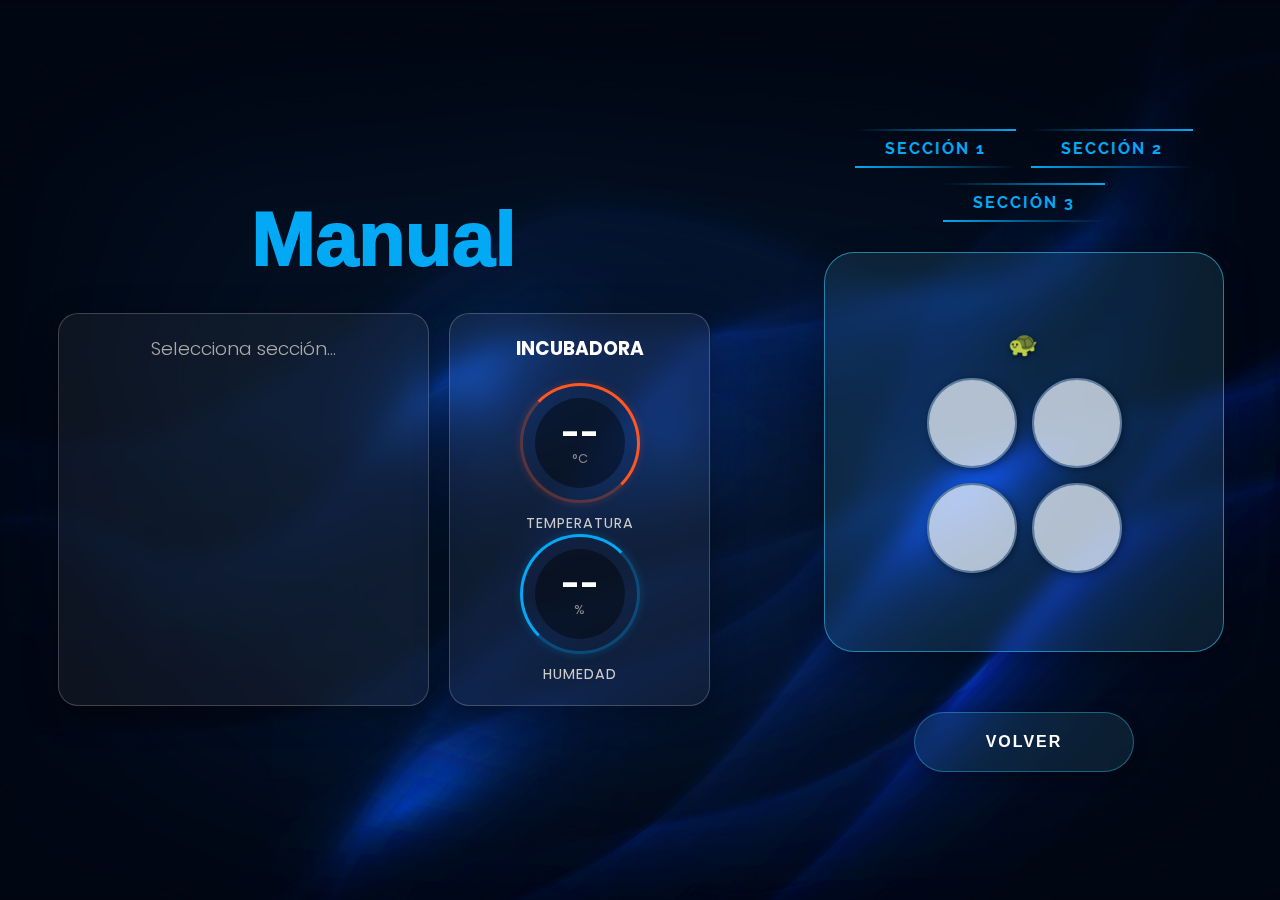
<file: PaginaWeb/pagina3.html>
<!DOCTYPE html>
<html lang="es">
<head>
    <meta charset="UTF-8">
    <meta name="viewport" content="width=device-width, initial-scale=1.0">
    <title>Manual</title>
    <link rel="stylesheet" href="style3.css">
</head>
<body>

    <div class="content">
        <div class="word">
            <h2>Manual</h2>
            <h2>Manual</h2>
        </div>

        <div class="panel-dividido">
            
            <div id="lista-huevos" class="caja-cristal columna-lista">
                <h3 id="mensaje-estado" style="color: #aaa; font-weight: 300;">Selecciona sección...</h3>

                <div id="contenedor-resultados" style="display: none; width: 100%;">
                    
                    <div id="fila-huevo-1" class="fila-dato" style="display: none;"><span>🥚 Huevo 1</span> <span id="valor-huevo-1" class="temp-valor">--</span></div>
                    <div id="fila-huevo-2" class="fila-dato" style="display: none;"><span>🥚 Huevo 2</span> <span id="valor-huevo-2" class="temp-valor">--</span></div>
                    <div id="fila-huevo-3" class="fila-dato" style="display: none;"><span>🥚 Huevo 3</span> <span id="valor-huevo-3" class="temp-valor">--</span></div>
                    <div id="fila-huevo-4" class="fila-dato" style="display: none;"><span>🥚 Huevo 4</span> <span id="valor-huevo-4" class="temp-valor">--</span></div>
                    <div id="fila-huevo-5" class="fila-dato" style="display: none;"><span>🥚 Huevo 5</span> <span id="valor-huevo-5" class="temp-valor">--</span></div>
                    <div id="fila-huevo-6" class="fila-dato" style="display: none;"><span>🥚 Huevo 6</span> <span id="valor-huevo-6" class="temp-valor">--</span></div>
                    <div id="fila-huevo-7" class="fila-dato" style="display: none;"><span>🥚 Huevo 7</span> <span id="valor-huevo-7" class="temp-valor">--</span></div>
                    <div id="fila-huevo-8" class="fila-dato" style="display: none;"><span>🥚 Huevo 8</span> <span id="valor-huevo-8" class="temp-valor">--</span></div>
                    <div id="fila-huevo-9" class="fila-dato" style="display: none;"><span>🥚 Huevo 9</span> <span id="valor-huevo-9" class="temp-valor">--</span></div>
                    <div id="fila-huevo-10" class="fila-dato" style="display: none;"><span>🥚 Huevo 10</span> <span id="valor-huevo-10" class="temp-valor">--</span></div>

                    <div class="bloque-drive">
                        <span class="texto-exito">✅ Datos actualizados</span>
                        <br>
                        <a id="link-drive" href="#" target="_blank" class="boton-drive">📂 Ver Drive</a>
                    </div>
                </div>
            </div>

            <div class="caja-cristal columna-widgets">
                <h3 style="margin-bottom: 20px; color: #fff;">INCUBADORA</h3>
                
                <div class="widget-circular">
                    <div class="circulo-gauge c-temp">
                        <div class="interior">
                            <span id="widget-temp" class="dato-grande">--</span>
                            <span class="unidad">°C</span>
                        </div>
                    </div>
                    <p>Temperatura</p>
                </div>

                <div class="widget-circular">
                    <div class="circulo-gauge c-hum">
                        <div class="interior">
                            <span id="widget-hum" class="dato-grande">--</span>
                            <span class="unidad">%</span>
                        </div>
                    </div>
                    <p>Humedad</p>
                </div>
            </div>

        </div>
    </div> 

    <div class="columna-derecha">
        
        <div class="contenedor-botones">
            <button class="btn-neon" onclick="cambiarNombre('SECCIÓN 1')">
                <span></span><span></span><span></span><span></span>
                SECCIÓN 1
            </button>

            <button class="btn-neon" onclick="cambiarNombre('SECCIÓN 2')">
                <span></span><span></span><span></span><span></span>
                SECCIÓN 2
            </button>

            <button class="btn-neon" onclick="cambiarNombre('SECCIÓN 3')">
                <span></span><span></span><span></span><span></span>
                SECCIÓN 3
            </button>
        </div>

        <div class="tablero">
            <h2 id="titulo-tablero" class="titulo-tablero">🐢</h2>
            
            <div class="grupo-cuadrado">
                <div id="circulo-0" class="circulo"></div>
                <div id="circulo-1" class="circulo"></div>
                <div id="circulo-2" class="circulo"></div>
                <div id="circulo-3" class="circulo"></div>
            </div>
        </div>

        <div class="contenedor-volver">
            <button class="glow-on-hover" onclick="location.href='pagina2.html'">
                VOLVER
            </button>
        </div>

    </div>

    <script src="script.js"></script>

</body>
</html>
</file>
<file: PaginaWeb/style3.css>
@import url("https://fonts.googleapis.com/css2?family=Poppins:wght@300;400;600;700&family=Raleway:wght@400;700&display=swap");

* {
    margin: 0;
    padding: 0;
    box-sizing: border-box;
    font-family: sans-serif; 
}

body {
    display: grid;
    grid-template-columns: 1.5fr 1fr;
    min-height: 100vh;
    background: #000;
    overflow: hidden;
    justify-items: center;
    align-items: center;

    background-image: url('fondo1.jpg'); 
    background-size: cover;
    background-position: center;
    background-repeat: no-repeat;
}

.content {
    grid-column: 1;
    display: flex;
    flex-direction: column;
    gap: 10px;
    align-items: center;
    width: 100%;
}

.word { position: relative; }
.word h2 { font-size: 6vw; font-weight: 900; text-align: center; }
.word h2:nth-child(1) { position: relative; color: transparent; -webkit-text-stroke: 2px #03a9f4; }
.word h2:nth-child(2) { position: absolute; top: 0; left: 0; width: 100%; color: #03a9f4; animation: animate 4s ease-in-out infinite; }
@keyframes animate {
    0%, 100% { clip-path: polygon(0% 45%, 16% 44%, 33% 50%, 54% 60%, 70% 61%, 84% 59%, 100% 52%, 100% 100%, 0% 100%); }
    50% { clip-path: polygon(0% 60%, 15% 65%, 34% 66%, 51% 62%, 67% 50%, 84% 45%, 100% 46%, 100% 100%, 0% 100%); }
}

.panel-dividido {
    margin-top: 20px;
    width: 85%;          
    max-width: 900px; 
    display: flex;   
    gap: 20px;          
    justify-content: center;
    align-items: stretch; 
}

.caja-cristal {
    font-family: 'Poppins', sans-serif !important;
    background: rgba(255, 255, 255, 0.05);
    backdrop-filter: blur(10px);
    -webkit-backdrop-filter: blur(10px);
    border: 1px solid rgba(255, 255, 255, 0.2);
    border-radius: 20px;
    box-shadow: 0 8px 32px 0 rgba(0, 0, 0, 0.37);
    padding: 20px;
    display: flex;
    flex-direction: column;
    align-items: center;
}

.columna-lista {
    flex: 1.2; 
}

.columna-widgets {
    flex: 0.8;
    justify-content: space-around; 
}

.caja-cristal h3, .caja-cristal span, .caja-cristal div, .caja-cristal p {
    font-family: 'Poppins', sans-serif !important;
}

.fila-dato {
    background: rgba(0, 0, 0, 0.3);
    width: 100%;
    padding: 10px 15px; 
    margin-bottom: 10px;
    border-radius: 10px;
    border-left: 4px solid #03a9f4;
    font-size: 1rem;
    color: #fff;
    display: flex;
    justify-content: space-between; 
    align-items: center;
}

.temp-valor {
    color: #00ffea;
    font-weight: 700; 
    text-shadow: 0 0 5px rgba(0, 255, 234, 0.5);
}

.bloque-drive {
    margin-top: 15px; width: 100%;
    border-top: 1px solid rgba(255,255,255,0.1); padding-top: 10px;
    text-align: center;
}
.texto-exito { color: #69db7c; font-weight: bold; font-size: 0.9rem; }
.boton-drive {
    display: inline-block; padding: 8px 20px; margin-top: 5px;
    background: rgba(3, 169, 244, 0.1); border: 1px solid #03a9f4;
    color: #03a9f4; text-decoration: none; border-radius: 20px; transition: 0.3s;
}
.boton-drive:hover { background: #03a9f4; color: white; box-shadow: 0 0 10px #03a9f4; }

.widget-circular {
    display: flex; flex-direction: column; align-items: center; gap: 10px;
}
.widget-circular p { color: #ccc; font-size: 0.9rem; text-transform: uppercase; letter-spacing: 1px; }

.circulo-gauge {
    width: 120px; height: 120px;
    border-radius: 50%;
    display: flex; justify-content: center; align-items: center;
    position: relative;
    box-shadow: 0 0 15px rgba(0,0,0,0.5);
}

.c-temp {
    border: 3px solid rgba(255, 87, 34, 0.3);
    border-top: 3px solid #ff5722;
    border-right: 3px solid #ff5722;
    box-shadow: 0 0 10px rgba(255, 87, 34, 0.2);
}

.c-hum {
    border: 3px solid rgba(3, 169, 244, 0.3);
    border-top: 3px solid #03a9f4;
    border-left: 3px solid #03a9f4;
    box-shadow: 0 0 10px rgba(3, 169, 244, 0.2);
}

.interior {
    width: 90px; height: 90px;
    background: rgba(0,0,0,0.4);
    border-radius: 50%;
    display: flex; flex-direction: column;
    justify-content: center; align-items: center;
}

.dato-grande { font-size: 2rem; font-weight: 700; color: #fff; line-height: 1; }
.unidad { font-size: 0.8rem; color: #888; }
.contenedor-lista h3, 
.contenedor-lista span, 
.contenedor-lista div {
    font-family: 'Poppins', sans-serif !important;
}

.fila-dato {
    background: rgba(0, 0, 0, 0.3);
    width: 100%;
    padding: 15px;
    margin-bottom: 15px;
    border-radius: 10px;
    border-left: 4px solid #03a9f4;
    font-size: 1.1rem;
    color: #fff;
    display: flex;
    justify-content: space-between; 
    align-items: center;
}

.temp-valor {
    color: #00ffea;
    font-weight: 700; 
    text-shadow: 0 0 5px rgba(0, 255, 234, 0.5);
}

.bloque-drive {
    margin-top: 15px;
    width: 100%;
    border-top: 1px solid rgba(255,255,255,0.1);
    padding-top: 15px;
}

.texto-exito {
    color: #69db7c;
    font-weight: bold;
    display: block;
    margin-bottom: 10px;
}

.boton-drive {
    display: inline-block;
    padding: 8px 20px;
    background: rgba(3, 169, 244, 0.1);
    border: 1px solid #03a9f4;
    color: #03a9f4;
    text-decoration: none;
    border-radius: 20px;
    transition: 0.3s;
}

.boton-drive:hover {
    background: #03a9f4;
    color: white;
    box-shadow: 0 0 10px #03a9f4;
}

.columna-derecha {
    grid-column: 2;
    display: flex;
    flex-direction: column;
    align-items: center;
    justify-content: center;
    gap: 30px;
    width: 100%;
    height: 100%;
}

.contenedor-botones {
    display: flex; gap: 15px; flex-wrap: wrap; justify-content: center;
}

.btn-neon {
    position: relative; display: inline-block;
    font-family: "Raleway", sans-serif; 
    padding: 10px 30px; margin-top: 0;
    color: #03a9f4; text-decoration: none; text-transform: uppercase;
    transition: 0.5s; letter-spacing: 2px; overflow: hidden;
    font-weight: bold; font-size: 1rem;
    border: none; background: transparent; cursor: pointer;
}
.btn-neon:hover {
    background: #03a9f4; color: #edf1e9;
    box-shadow: 0 0 5px #03a9f4, 0 0 25px #03a9f4, 0 0 50px #03a9f4, 0 0 200px #03a9f4;
    -webkit-box-reflect: below 1px linear-gradient(transparent, #0005);
}
.btn-neon span { position: absolute; display: block; }
.btn-neon span:nth-child(1) { top: 0; left: 0; width: 100%; height: 2px; background: linear-gradient(90deg, transparent, #03a9f4); animation: animate1 4s linear infinite; }
@keyframes animate1 { 0% { left: -100%; } 50%, 100% { left: 100%; } }
.btn-neon span:nth-child(2) { top: -100%; right: 0; width: 2px; height: 100%; background: linear-gradient(180deg, transparent, #03a9f4); animation: animate2 4s linear infinite; animation-delay: 1s; }
@keyframes animate2 { 0% { top: -100%; } 50%, 100% { top: 100%; } }
.btn-neon span:nth-child(3) { bottom: 0; right: 0; width: 100%; height: 2px; background: linear-gradient(270deg, transparent, #03a9f4); animation: animate3 4s linear infinite; animation-delay: 2s; }
@keyframes animate3 { 0% { right: -100%; } 50%, 100% { right: 100%; } }
.btn-neon span:nth-child(4) { bottom: -100%; left: 0; width: 2px; height: 100%; background: linear-gradient(360deg, transparent, #03a9f4); animation: animate4 4s linear infinite; animation-delay: 3s; }
@keyframes animate4 { 0% { bottom: -100%; } 50%, 100% { bottom: 100%; } }

.tablero {
    font-family: 'Poppins', sans-serif !important;
    width: 90%; max-width: 400px; aspect-ratio: 1 / 1;
    padding: 40px; display: flex; flex-direction: column; gap: 20px;
    justify-content: center; align-items: center;
    background: rgba(75, 160, 190, 0.15);
    backdrop-filter: blur(10px); -webkit-backdrop-filter: blur(10px);
    border: 1px solid rgba(45, 166, 206, 0.726);
    border-radius: 30px; box-shadow: 0 8px 32px 0 rgba(0, 0, 0, 0.3);
}
.titulo-tablero {
    color: #fff; font-size: 1.5rem; font-weight: bold; text-transform: uppercase;
    letter-spacing: 2px; text-align: center; margin: 0;
    text-shadow: 0 2px 5px rgba(0,0,0,0.5); 
}
.grupo-cuadrado { display: grid; grid-template-columns: 1fr 1fr; gap: 15px; }
.circulo {
    width: 90px; height: 90px; border: 2px solid #5c7c9e; 
    border-radius: 50%; background-color: rgba(220, 230, 240, 0.8);
    box-shadow: 2px 2px 8px rgba(0, 0, 0, 0.4); transition: 0.3s;
}

.contenedor-volver { margin-top: 30px; display: flex; justify-content: center; width: 100%; }
.glow-on-hover {
    width: 220px; height: 60px; font-size: 16px; font-weight: bold; letter-spacing: 2px;
    color: #fff; cursor: pointer; position: relative; z-index: 0;
    background: rgba(75, 160, 190, 0.15); backdrop-filter: blur(10px);
    -webkit-backdrop-filter: blur(10px); border: 1px solid rgba(45, 166, 206, 0.5); 
    border-radius: 30px; box-shadow: 0 4px 15px rgba(0,0,0,0.3); transition: all 0.4s ease; 
}
.glow-on-hover::before {
    content: ""; position: absolute; inset: 0; border-radius: 30px; padding: 3px; 
    background: linear-gradient(45deg, #ff0000, #ff7300, #fffb00, #48ff00, #00ffd5, #002bff, #7a00ff, #ff00c8, #ff0000);
    background-size: 400%; animation: glowing 20s linear infinite;
    -webkit-mask: linear-gradient(#fff 0 0) content-box, linear-gradient(#fff 0 0);
    -webkit-mask-composite: xor; mask-composite: exclude;
    opacity: 0; transition: opacity 0.4s ease; pointer-events: none; 
}
.glow-on-hover:hover {
    transform: scale(1.05); border-color: transparent; 
    background: rgba(75, 160, 190, 0.25); box-shadow: 0 0 20px rgba(130, 200, 255, 0.4);
}
.glow-on-hover:hover::before { opacity: 1; }
.glow-on-hover:active { transform: scale(0.95); }
@keyframes glowing { 0% { background-position: 0 0; } 50% { background-position: 400% 0; } 100% { background-position: 0 0; } }
</file>
